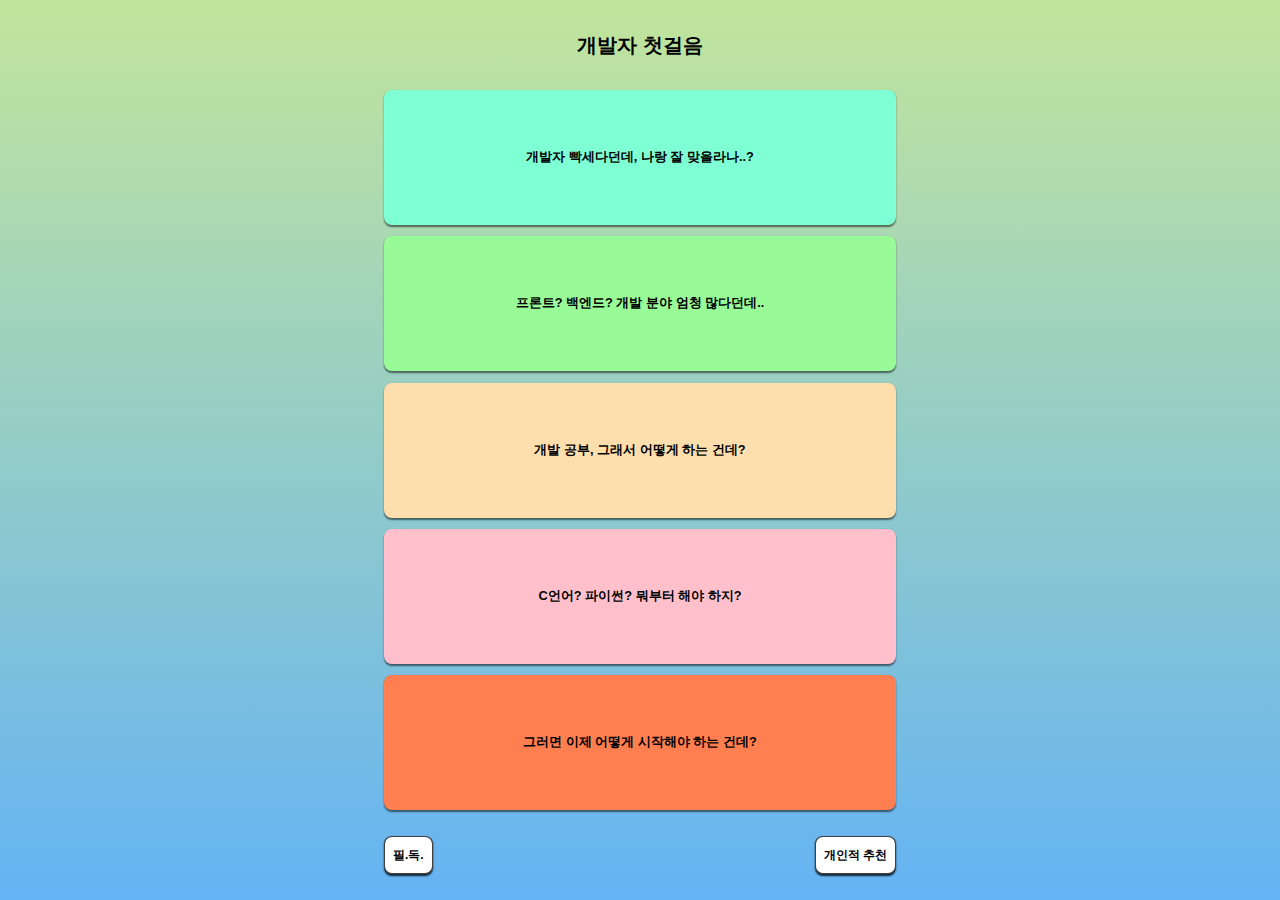
<file: index.html>
<html lang="ko">
<head>
    <meta charset="UTF-8">
    <meta name="viewport" content="width=device-width, initial-scale=1.0" />
    <link rel="stylesheet" href="index.css">
    <title>개발자 첫걸음</title>
</head>
<body>
    <div class="titleContainer">
        <h1>개발자 첫걸음</h1>
    </div>
    <form action="guide.html" method="GET" class="curiosityContainer">
        <input class="HIDE" type="text" name="curiosity" value="tendency">
        <h2>개발자 빡세다던데, 나랑 잘 맞을라나..?</h2>
      </form>
      <div style="height: 1.25%;"></div>
    <form action="guide.html" method="GET" class="curiosityContainer">
        <input class="HIDE" type="text" name="curiosity" value="field">
        <h2>프론트? 백엔드? 개발 분야 엄청 많다던데..</h2>
      </form>
      <div style="height: 1.25%;"></div>
    <form action="guide.html" method="GET" class="curiosityContainer">
        <input class="HIDE" type="text" name="curiosity" value="studyHow">
        <h2>개발 공부, 그래서 어떻게 하는 건데?</h2>
      </form>
      <div style="height: 1.25%;"></div>
    <form action="guide.html" method="GET" class="curiosityContainer">
        <input class="HIDE" type="text" name="curiosity" value="firstLang">
        <h2>C언어? 파이썬? 뭐부터 해야 하지?</h2>
      </form>
      <div style="height: 1.25%;"></div>
    <form action="guide.html" method="GET" class="curiosityContainer">
        <input class="HIDE" type="text" name="curiosity" value="start">
        <h2>그러면 이제 어떻게 시작해야 하는 건데?</h2>
      </form>
    <div class="extraContainer">
        <button id="openRRModal">필.독.</button>
        <a href="guide.html"><button>개인적 추천</button></a>
    </div>
    <div class="requiredReadingModal HIDE">
        <div class="outOfModal"></div>
        <div class="requiredReading">
            <div class="requiredReading__contentContainer">
                <div class="requiredReading__content">
                    <h3>누구를 위한 가이드인가?</h3>
                    <br>
                    <p>&nbsp이 페이지는 왕초보 개발자들을 위하여 만든 페이지입니다. 굉장히 기본적인 것들을 다루고 있으므로, 이제 막 시작하시거나, 앞으로 시작하실 분들에게만 추천드립니다. 혼란한 개발 분야에서 자그마한 도움이 되길 바랍니다.</p>
                </div>
                <div class="requiredReading__content">
                    <h3>주의사항</h3>
                    <br>
                    <p>&nbsp이 페이지의 정보는 지극히 주관적이므로, 개개인에 따라 유용한 정도가 다를 수 있습니다. 저 역시 완전히 초보개발자라 정보가 굉장히 빈약하니, 각자의 상황에 따라 선별적으로 정보를 얻으시길 바랍니다.
                        <br><br>※ 어떠한 광고도 포함되어 있지 않습니다.
                    </p>
                </div>
                <div class="requiredReading__content">
                    <h3>불필요한 자기소개</h3>
                    <br>
                    <p>&nbsp저는 창업 아이템 직접 개발을 목표로 개발 공부 중인 초보개발자입니다. 처음 시작하시는 분들에게 도움이 될 수도 있겠다는 생각으로 아주 빈약한 가이드를 만들어보았습니다.
                    <br><br>※ 건의사항: 2ife1601@gmail.com</p>
                </div>
            </div>
            <div class="requiredReading__btn">
                <button id="quickRRModal">❌</button>
            </div>
        </div>
    </div>
    <script src="index.js"></script>
</body>
</html>
</file>
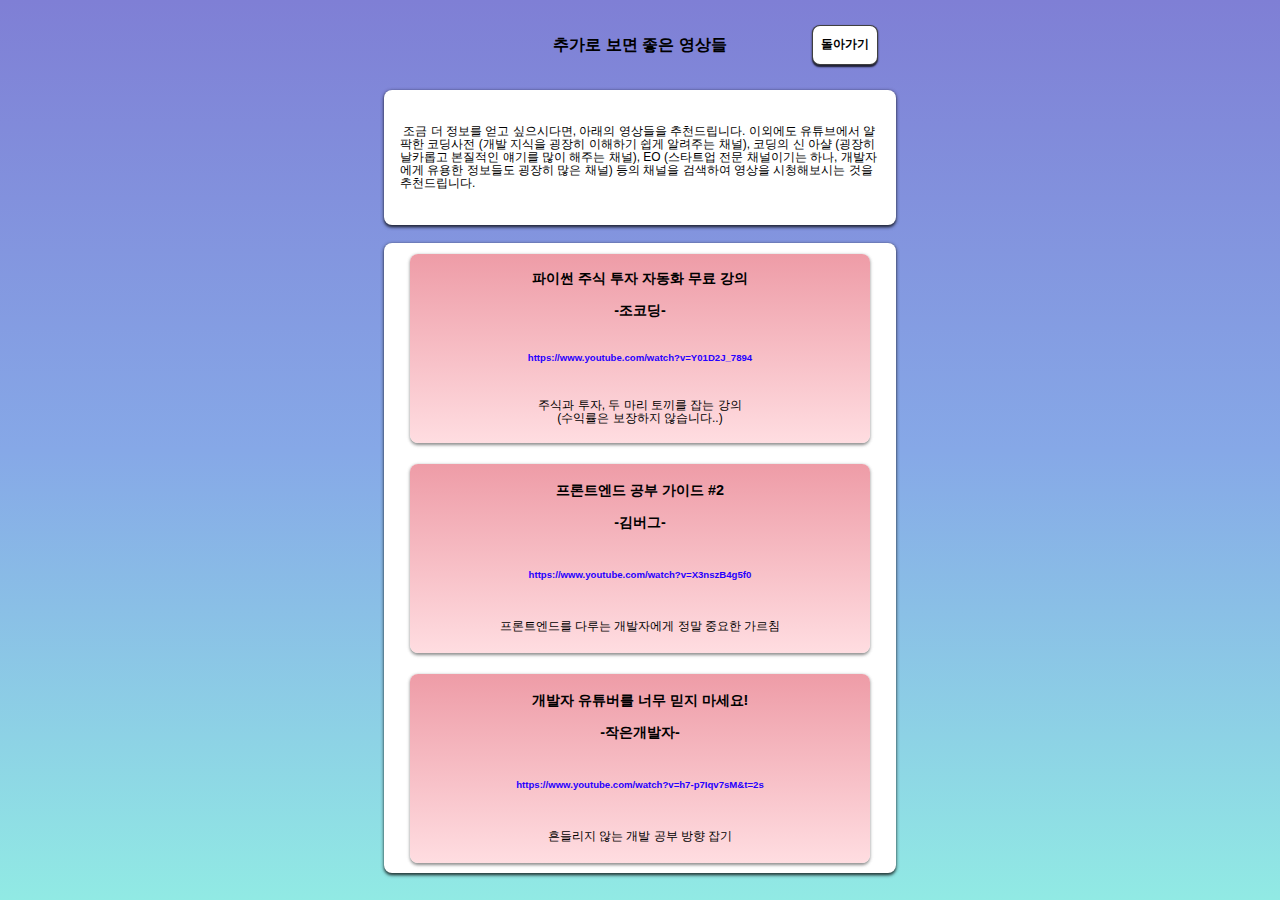
<file: guide.html>
<html lang="ko">
<head>
    <meta charset="UTF-8">
    <meta name="viewport" content="width=device-width, initial-scale=1.0" />
    <link rel="stylesheet" href="guide.css">
    <title>설명 | 개발자 첫걸음</title>
</head>
<body>
    <div class="titleContainer">
        <h1 id="curiosityTitle"></h1>
        <div><a href="index.html"><button>돌아가기</button></a></div>
    </div>
    <div class="explanationContainer">
        <p id='curiosityExplanation'>&nbsp</p>
    </div>
    <div style="height: 2%;"></div>
    <div class="linkContainer"></div>
    <script src="Data.js"></script>
    <script src="guide.js"></script>
</body>
</html>
</file>
<file: index.css>
@import "reset.css";

body {
  display: flex;
  flex-direction: column;
  justify-content: center;
  align-items: center;
  font-family: -apple-system, BlinkMacSystemFont, "Segoe UI", Roboto, Oxygen,
    Ubuntu, Cantarell, "Open Sans", "Helvetica Neue", sans-serif;
  background: linear-gradient(#c2e59c, #64b3f4);
}

.titleContainer {
  width: 100%;
  height: 10%;
  display: flex;
  justify-content: center;
  align-items: center;
}

.titleContainer h1 {
  font-size: 1.25rem;
  font-weight: 700;
}

.curiosityContainer {
  width: 90%;
  height: 15%;
  border-radius: 0.5rem;
  box-shadow: 0 0.1rem 0.1rem rgba(0, 0, 0, 0.3),
    0 0.1rem 0.1rem rgba(0, 0, 0, 0.3);
  display: flex;
  justify-content: center;
  align-items: center;
  font-size: 0.8rem;
  font-weight: 600;
  cursor: pointer;
}

.extraContainer {
  width: 90%;
  height: 10%;
  display: flex;
  justify-content: space-between;
  align-items: center;
}

.extraContainer button {
  padding: 0.75rem 0.5rem;
  border: 0.1rem solid rgba(0, 0, 0, 0.75);
  border-radius: 0.5rem;
  box-shadow: 0 0.1rem 0.1rem rgba(0, 0, 0, 0.5),
    0 0.1rem 0.1rem rgba(0, 0, 0, 0.5);
  font-size: 0.75rem;
  font-weight: 600;
  cursor: pointer;
  background-color: white;
}

.requiredReadingModal {
  position: fixed;
  top: 0;
  left: 0;
  width: 100%;
  height: 100%;
  display: flex;
  justify-content: center;
  align-items: center;
}

.outOfModal {
  background-color: rgba(0, 0, 0, 0.6);
  width: 100%;
  height: 100%;
  position: absolute;
}

.requiredReading {
  position: relative;
  top: 0;
  left: 0;
  width: 90%;
  height: 90%;
  background: linear-gradient(#c2e59c, #64b3f4);
  border-radius: 0.5rem;
  box-shadow: 0 0.1rem 0.1rem rgba(0, 0, 0, 0.5),
    0 0.1rem 0.1rem rgba(0, 0, 0, 0.5);
  display: flex;
  flex-direction: column;
  justify-content: center;
  align-items: center;
}

.requiredReading__contentContainer {
  display: flex;
  flex-direction: column;
  width: 90%;
  height: 92.5%;
  justify-content: space-around;
  align-items: center;
}

.requiredReading__content {
  padding: 0 1rem;
  width: 90%;
  height: 30%;
  display: flex;
  flex-direction: column;
  justify-content: center;
  align-items: flex-start;
  background-color: white;
  border-radius: 0.5rem;
}

.requiredReading__content h3 {
  font-size: 1rem;
  font-weight: 600;
}

.requiredReading__content p {
  font-size: 0.75rem;
  font-weight: 500;
}

.requiredReading__btn {
  height: 7.5%;
  display: flex;
  justify-content: center;
  align-items: center;
}

.requiredReading button {
  font-size: 0.5rem;
  font-weight: 600;
  padding: 0.5rem 1rem;
  border: 0.1rem solid rgba(0, 0, 0, 0.5);
  border-radius: 0.5rem;
  box-shadow: 0 0.1rem 0.1rem rgb(0, 0, 0), 0 0.1rem 0.1rem rgb(0, 0, 0);
  background-color: white;
  cursor: pointer;
}

@media (min-width: 750px) {
  .titleContainer {
    width: 40%;
  }
  .curiosityContainer {
    width: 40%;
  }
  .extraContainer {
    width: 40%;
  }
  .requiredReading {
    width: 35%;
  }
}

.HIDE {
  display: none;
}
</file>
<file: guide.css>
@import "reset.css";
body {
  display: flex;
  flex-direction: column;
  justify-content: center;
  align-items: center;
  font-family: -apple-system, BlinkMacSystemFont, "Segoe UI", Roboto, Oxygen,
    Ubuntu, Cantarell, "Open Sans", "Helvetica Neue", sans-serif;
  line-height: 1.1;
  background: linear-gradient(#7f7fd5, #86a8e7, #91eae4);
}

.titleContainer {
  width: 100%;
  height: 10%;
  display: flex;
  justify-content: flex-end;
  align-items: center;
}

.titleContainer h1 {
  width: 60%;
  font-size: 1rem;
  font-weight: 700;
  text-align: center;
}

.titleContainer div {
  width: 20%;
  display: flex;
  justify-content: center;
  align-items: center;
}

.titleContainer button {
  font-size: 0.75rem;
  font-weight: 600;
  padding: 0.75rem 0.5rem;
  border: 0.1rem solid rgba(0, 0, 0, 0.75);
  border-radius: 0.5rem;
  box-shadow: 0 0.1rem 0.1rem rgb(0, 0, 0, 0.5),
    0 0.1rem 0.1rem rgb(0, 0, 0, 0.5);
  background-color: white;
  cursor: pointer;
}

.explanationContainer {
  width: 90%;
  height: 15%;
  display: flex;
  flex-direction: column;
  justify-content: center;
  align-items: center;
  background-color: white;
  border-radius: 0.5rem;
  box-shadow: 0 0.1rem 0.2rem rgb(0, 0, 0, 0.5),
    0 0.1rem 0.2rem rgb(0, 0, 0, 0.5);
}

.explanationContainer p {
  padding: 0 1rem;
  font-size: 0.75rem;
  font-weight: 500;
}

.linkContainer {
  width: 90%;
  height: 70%;
  display: flex;
  flex-direction: column;
  justify-content: space-around;
  align-items: center;
  background-color: white;
  border-radius: 0.5rem;
  box-shadow: 0 0.1rem 0.2rem rgb(0, 0, 0, 0.5),
    0 0.1rem 0.2rem rgb(0, 0, 0, 0.5);
  background-color: white;
}

.linkContainer div {
  display: flex;
  flex-direction: column;
  justify-content: space-around;
  align-items: center;
  width: 90%;
  height: 30%;
  border-radius: 0.5rem;
  box-shadow: 0 0.1rem 0.2rem rgb(0, 0, 0, 0.25),
    0 0.1rem 0.2rem rgb(0, 0, 0, 0.25);
  background: linear-gradient(#ee9ca7, #ffdde1);
  text-align: center;
}

.linkContainer span {
  font-size: 0.9rem;
  font-weight: 600;
}

.linkContainer a {
  font-size: 0.6rem;
  font-weight: 700;
  color: rgb(38, 0, 255);
  cursor: pointer;
}
.linkContainer p {
  font-size: 0.75rem;
  font-weight: 500;
}

@media (min-width: 750px) {
  .titleContainer {
    width: 40%;
  }
  .explanationContainer {
    width: 40%;
  }
  .linkContainer {
    width: 40%;
  }
}
</file>
